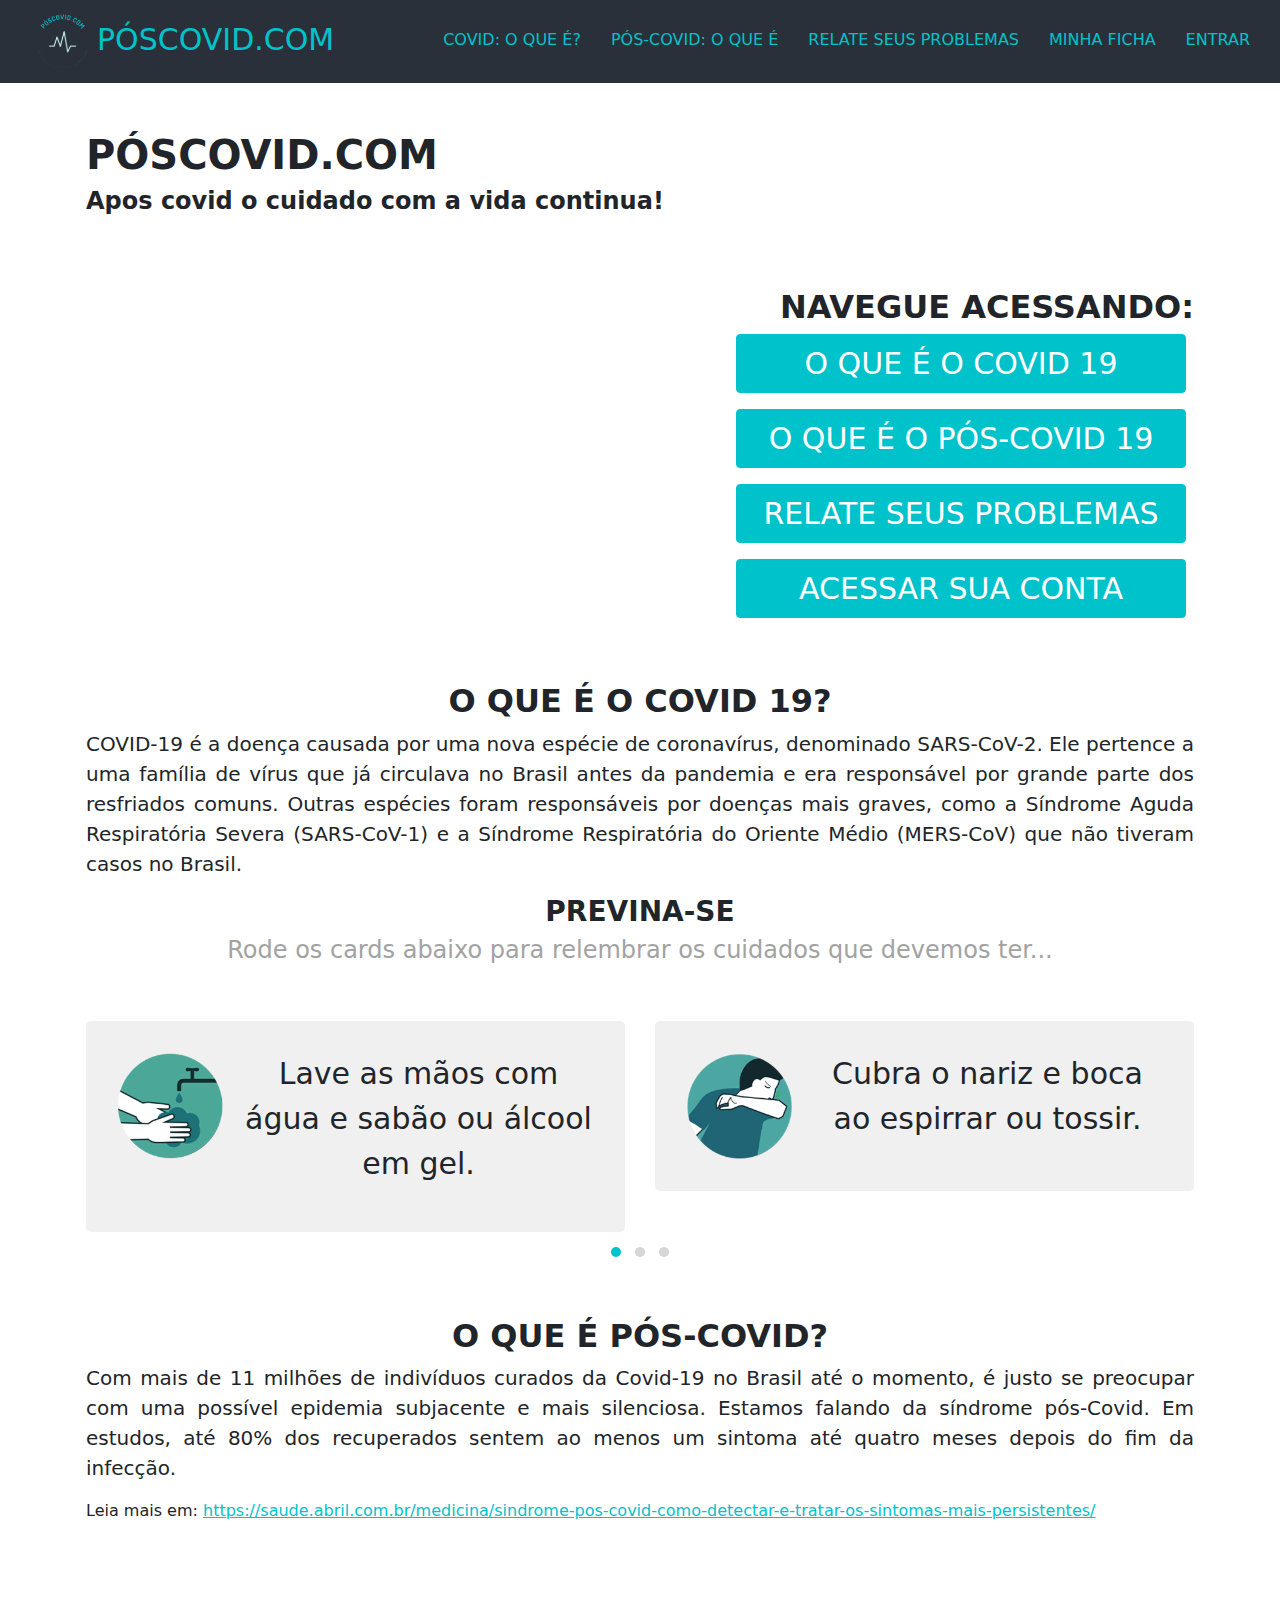
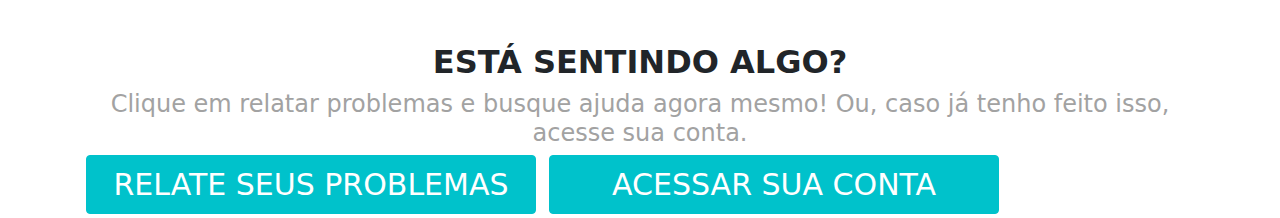
<file: PosCovid/poscovid/index.html>
<!DOCTYPE html>
<html lang="pt-br">
<head>
    <meta charset="UTF-8">
    <meta http-equiv="X-UA-Compatible" content="IE=edge">
    <meta name="viewport" content="width=device-width, initial-scale=1.0">

    <link rel="shortcut icon" href="img/icone.png" type="image/x-icon">

    <!-- CSS -->
    <link rel="stylesheet" href="css/owl/owl.carousel.min.css" />
    <link rel="stylesheet" href="css/owl/owl.theme.default.min.css" />
    <link rel="stylesheet" href="css/main.css">

    <title>PosCovid</title>

</head>
<body>
    <!-- COMEÇO HEADER -->
    <header id="header">

            <nav class="navbar navbar-expand-lg navbar-light" style="background-color: var(--preto);">

                <img src="img/logo-nobg2.png" class="image-fluid" height="67">
                <a class="nav-link active" aria-current="page" href=""> <span> PósCovid.com </span> </a>

                <button class="navbar-toggler" type="button" data-bs-toggle="collapse" data-bs-target="#navbarNav" aria-controls="navbarNav" aria-expanded="false" aria-label="Toggle navigation">
                    <span class="navbar-toggler-icon"></span>
                </button>

                <div class="justify-content-end collapse navbar-collapse" id="navbarNav">
    
                    <ul class="navbar-nav">
                      <li class="nav-item">
                        <a class="nav-link active" aria-current="page" href="#covid" title="Clique para saber o que é o covid 19"> Covid: O que é? </a>
                      </li>
      
                      <li class="nav-item">
                        <a class="nav-link" href="#poscovid" title="Clique para saber o que é o pós-covid">Pós-Covid: O que é</a>
                      </li>
      
                      <li class="nav-item">
                        <a class="nav-link" href="cadastro.html" title="Clique para relatar seus problemas">Relate Seus Problemas</a>
                      </li>

                      <li class="nav-item">
                        <a class="nav-link" href="ficha.php" title="Clique para ver sua ficha">Minha ficha</a>
                      </li>
      
                      <li class="nav-item">
                        <a class="nav-link" href="login.html" title="Possui uma conta? Acesse clicando aqui.">Entrar</a>
                      </li>

                    </ul>
      
                </div>
            </nav>
    </header>

    <!-- FIM HEADER -->

    <!-- COMEÇO MENU -->
    <div id="main"> 

        <div class="titulo">
            <div class="container pt-5">
                    <h1> PósCovid.com </h1>
                    <h4 class="mb-4"> Apos covid o cuidado com a vida continua! </h4>
            </div>
        </div>

        <div class="container ">
          <div class="menu d-flex flex-column align-items-end pt-5">
            <h2 class="title ">Navegue Acessando:</h2>
            <a href="#covid" class="mb-lg-3 button btn btn-primary button-primary d-md-inline-block mb-md-3 mb-2 mr-md-2 mb-3" title="Clique para saber o que é o covid 19"> O que é o covid 19 </a>
            <a href="#poscovid" class="mb-lg-3 button btn btn-primary button-primary d-md-inline-block mb-md-3 mb-2 mr-md-2 mb-3" title="Clique para saber o que é o pós-covid"> O que é o pós-covid 19 </a>
            <a href="cadastro.html" class="mb-lg-3 button btn btn-primary button-primary d-md-inline-block mb-md-3 mb-2 mr-md-2 mb-3" title="Clique para relatar seus problemas"> Relate Seus Problemas </a>
            <a href="login.html" class="mb-lg-3 button btn btn-primary button-primary d-md-inline-block mb-md-3 mb-2 mr-md-2 mb-3" title="Possui uma conta? Acesse clicando aqui."> Acessar sua conta </a>
          </div>
        </div>
    </div>
    <!-- FIM MENU -->

    <!-- COMEÇO COVID -->
    <div id="covid">
      <div class="container pt-5">

        <h2 class="title text-center"> O que é o Covid 19? </h2>
        <p>
          COVID-19 é a doença causada por uma nova espécie de coronavírus, denominado SARS-CoV-2. Ele pertence a uma família de vírus que já circulava no 
          Brasil antes da pandemia e era responsável por grande parte dos resfriados comuns. Outras espécies foram responsáveis por doenças mais graves, como a 
          Síndrome Aguda Respiratória Severa (SARS-CoV-1) e a Síndrome Respiratória do Oriente Médio (MERS-CoV) que não tiveram casos no Brasil.
        </p>

        <!-- COMEÇO PREVENÇÃO -->

        <h3 class="title text-center"> Previna-se </h3>
        <h4 class="subtitle text-center"> Rode os cards abaixo para relembrar os cuidados que devemos ter... </h4>

        <div id="prevencoes" class="block pt-5">
            <div class="owl-carousel owl-theme owl-loaded">
              
              <div>
                <div class="prevencao">
                  <img src="img/maos.png" class="image-fluid"/>
                  <div class="depoimento-texto pl-3">
                    <p>
                      Lave as mãos com água e sabão ou álcool em gel.
                    </p>
                  </div>
                </div>
              </div>

              <div>
                <div class="prevencao">
                  <img src="img/tosse.png" class="image-fluid"/>
                  <div class="depoimento-texto pl-3">
                    <p>
                      Cubra o nariz e boca ao espirrar ou tossir.
                    </p>
                  </div>
                </div>
              </div>

              <div>
                <div class="prevencao">
                  <img src="img/aglomeracao.png" class="image-fluid"/>
                  <div class="depoimento-texto pl-3">
                    <p>
                      Evite aglomerações se estiver doente.
                    </p>
                  </div>
                </div>
              </div>

              <div>
                <div class="prevencao">
                  <img src="img/janela.png" class="image-fluid"/>
                  <div class="depoimento-texto pl-3">
                    <p>
                      Mantenha os ambientes bem ventilados.
                    </p>
                  </div>
                </div>
              </div>

              <div>
                <div class="prevencao">
                  <img src="img/objetos.png" class="image-fluid"/>
                  <div class="depoimento-texto pl-3">
                    <p>
                      Não compartilhe objetos pessoais.
                    </p>
                  </div>
                </div>
              </div>

          </div>
          <!-- FIM PREVENÇÃO -->

          <!-- COMEÇO POSCOVID -->
          <div id="poscovid">
            <h2 class="title text-center pt-5"> O que é Pós-Covid? </h2>
            <p>
              Com mais de 11 milhões de indivíduos curados da Covid-19 no Brasil até o momento, é justo se preocupar com uma possível epidemia subjacente e mais silenciosa. 
              Estamos falando da síndrome pós-Covid. Em estudos, até 80% dos recuperados sentem ao menos um sintoma até quatro meses depois do fim da infecção. 
            </p>
            Leia mais em: 
            <a href="https://saude.abril.com.br/medicina/sindrome-pos-covid-como-detectar-e-tratar-os-sintomas-mais-persistentes/"> 
             https://saude.abril.com.br/medicina/sindrome-pos-covid-como-detectar-e-tratar-os-sintomas-mais-persistentes/
            </a>
          </div>
          <!-- FIM POSCOVID -->
      </div>
    </div>
    <!-- FIM COVID -->

    <!-- COMEÇO MENU FIM -->
    <div id="main">
      <div class="container">

        <h2 class="title text-center"> Está sentindo algo? </h2>
        <h4 class="subtitle text-center">Clique em relatar problemas e busque ajuda agora mesmo! Ou, caso já tenho feito isso, acesse sua conta. </h3>

        <div class="menu">
          <a href="cadastro.html" class="button btn btn-primary button-primary d-md-inline-block d-block mb-md-1 mb-2 mr-md-2" title="Clique para relatar seus problemas"> Relate Seus Problemas </a>
          <a href="login.html" class="button btn btn-primary button-primary d-md-inline-block d-block mb-md-1 mb-2 mr-md-2"> Acessar sua conta </a>
        </div>

      </div>
    </div>
    <!-- FIM MENU FIM -->




    <script src="https://cdn.jsdelivr.net/npm/bootstrap@5.1.1/dist/js/bootstrap.bundle.min.js" integrity="sha384-/bQdsTh/da6pkI1MST/rWKFNjaCP5gBSY4sEBT38Q/9RBh9AH40zEOg7Hlq2THRZ" crossorigin="anonymous"></script>

    <script src="https://cdn.jsdelivr.net/npm/@popperjs/core@2.9.3/dist/umd/popper.min.js" integrity="sha384-W8fXfP3gkOKtndU4JGtKDvXbO53Wy8SZCQHczT5FMiiqmQfUpWbYdTil/SxwZgAN" crossorigin="anonymous"></script>
    <script src="js/bootstrap.min.js" integrity="sha384-skAcpIdS7UcVUC05LJ9Dxay8AXcDYfBJqt1CJ85S/CFujBsIzCIv+l9liuYLaMQ/" crossorigin="anonymous"></script>
    <script src="https://ajax.googleapis.com/ajax/libs/jquery/3.5.1/jquery.min.js"></script>
    <script src="js/owl.carousel.min.js"></script>
    <script src="js/main.js"></script>

</body>
</html>
</file>
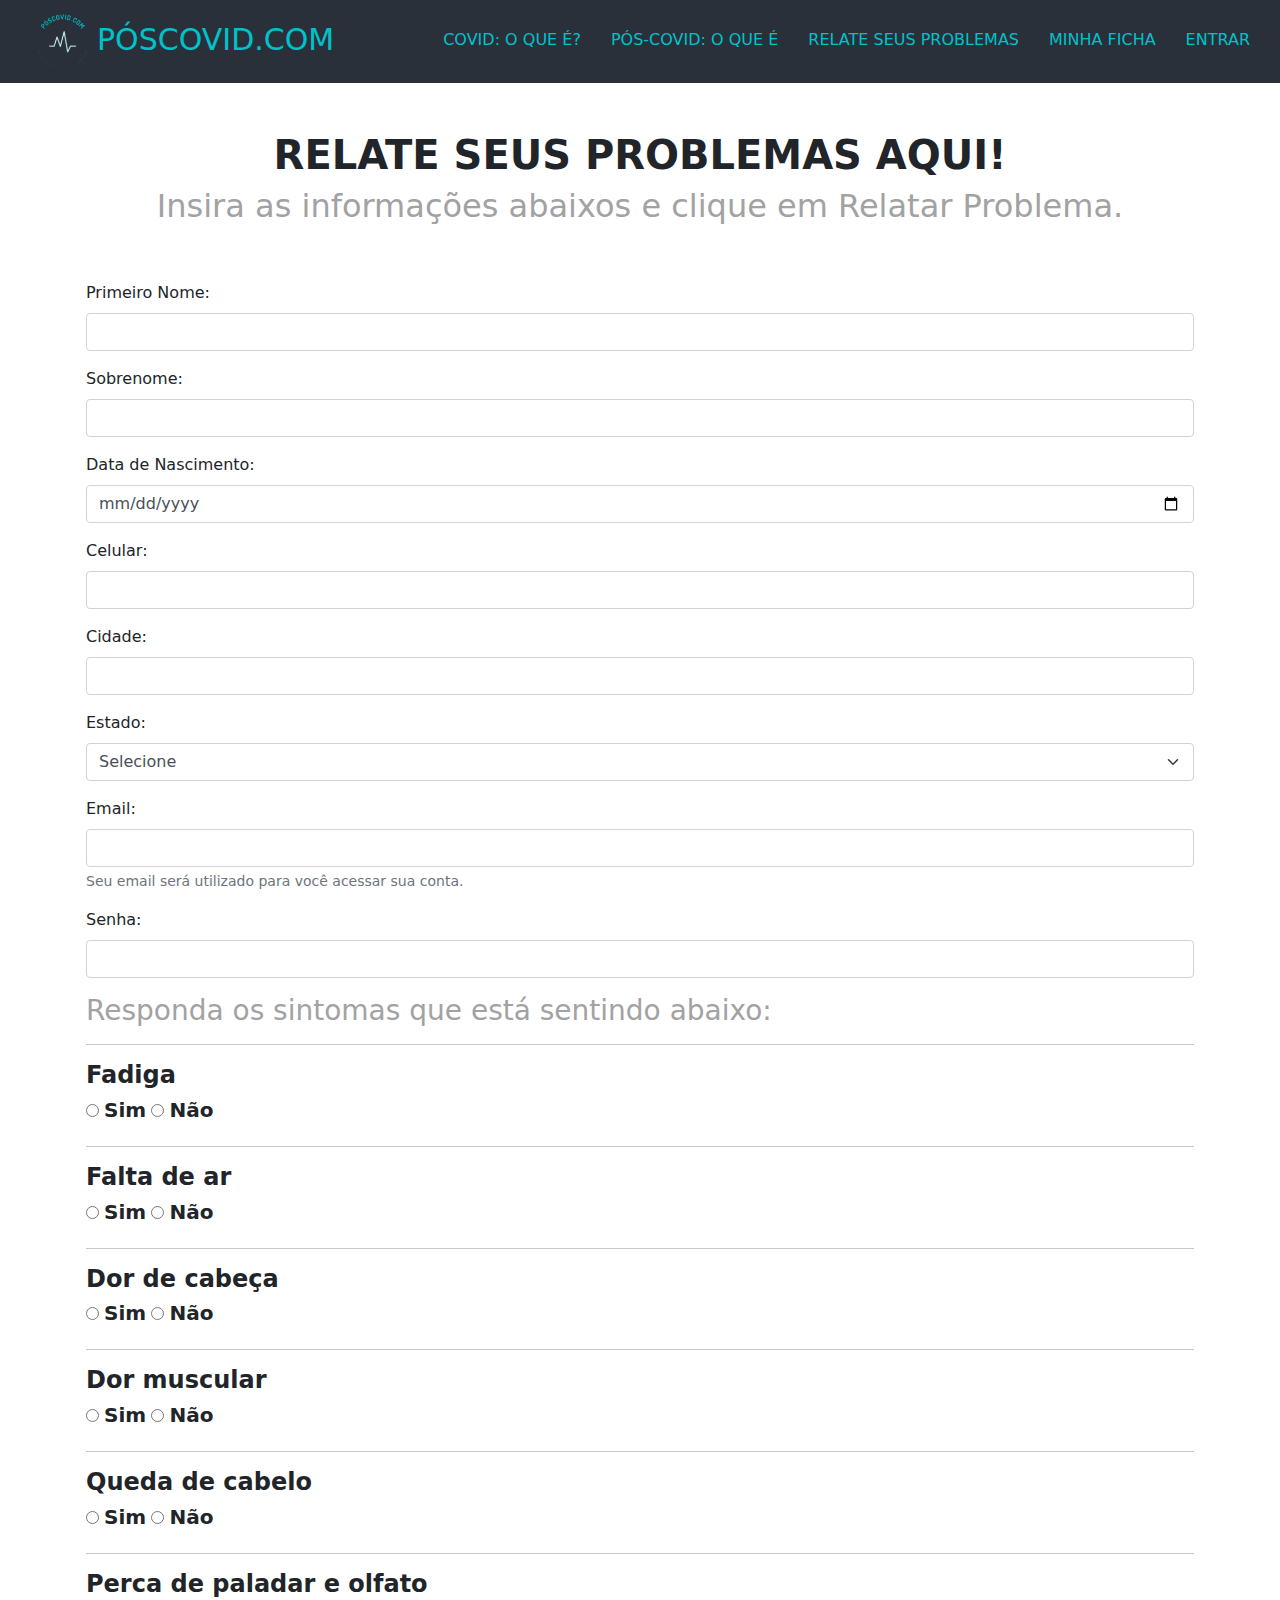
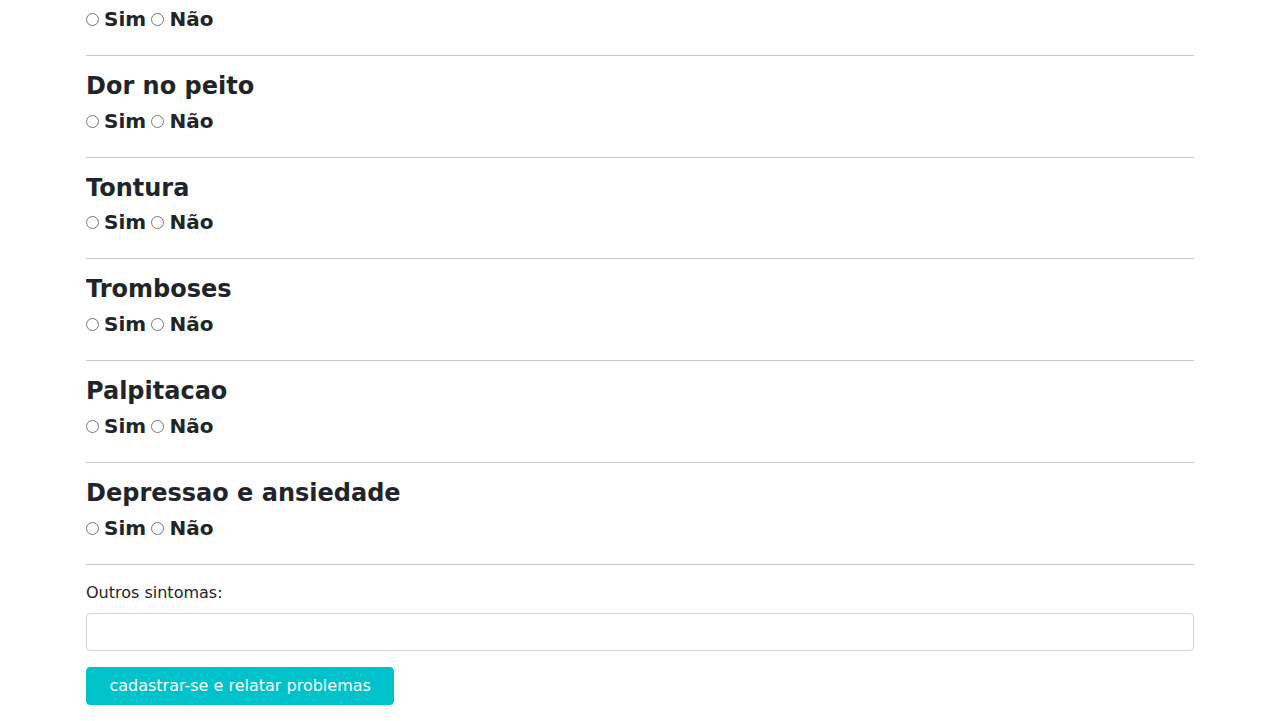
<file: PosCovid/poscovid/cadastro.html>
<!DOCTYPE html>
<html lang="pt-br">
<head>
    <meta charset="UTF-8">
    <meta http-equiv="X-UA-Compatible" content="IE=edge">
    <meta name="viewport" content="width=device-width, initial-scale=1.0">

    <link rel="shortcut icon" href="img/icone.png" type="image/x-icon">

    <!-- CSS -->
    <link rel="stylesheet" href="css/owl/owl.carousel.min.css" />
    <link rel="stylesheet" href="css/owl/owl.theme.default.min.css" />
    <link rel="stylesheet" href="css/main.css">

    <title>PosCovid - Relatar Problema</title>

</head>
<body>
    <!-- COMEÇO HEADER -->
    <header id="header" class="">

            <nav class="navbar navbar-expand-lg navbar-light" style="background-color: var(--preto);">

                <img src="img/logo-nobg2.png" class="image-fluid" height="67">
                <a class="nav-link active" aria-current="page" href="index.html"> <span> PósCovid.com </span> </a>

                <button class="navbar-toggler" type="button" data-bs-toggle="collapse" data-bs-target="#navbarNav" aria-controls="navbarNav" aria-expanded="false" aria-label="Toggle navigation">
                    <span class="navbar-toggler-icon"></span>
                </button>

                <div class="justify-content-end collapse navbar-collapse" id="navbarNav">
    
                    <ul class="navbar-nav">
                      <li class="nav-item">
                        <a class="nav-link active" aria-current="page" href="index.html" title="Clique para saber o que é o covid 19"> Covid: O que é? </a>
                      </li>
      
                      <li class="nav-item">
                        <a class="nav-link" href="index.html">Pós-Covid: O que é</a>
                      </li>
      
                      <li class="nav-item">
                        <a class="nav-link" href="cadastro.html" title="Clique para relatar seus problemas do pós-covid!">Relate Seus Problemas</a>
                      </li>

                      <li class="nav-item">
                        <a class="nav-link" href="ficha.php" title="Clique para ver sua ficha">Minha ficha</a>
                      </li>
      
                      <li class="nav-item">
                        <a class="nav-link" href="login.html" title="Possui uma conta? Acesse clicando aqui.">Entrar</a>
                      </li>

                    </ul>
      
                </div>
            </nav>
    </header>

    <!-- FIM HEADER -->

    <!-- FORMULÁRIO -> usuário -->
    <div id="formulario">
      <div class="container pt-5">

        <h1 class="title text-center"> Relate seus problemas aqui! </h1>
        <h2 class="subtitle text-center"> Insira as informações abaixos e clique em Relatar Problema. </h2>

        <form class="pt-5" action="model/cad_model.php" method="POST">
          <div class="mb-3">
            <label for="nome" class="form-label">Primeiro Nome: </label>
            <input type="text" class="form-control" id="nome" name="nome_usuario" title="Digite seu primeiro nome. Ex: João" required>
          </div>
          <div class="mb-3">
            <label for="sobrenome" class="form-label">Sobrenome: </label>
            <input type="text" class="form-control" id="sobrenome" name="sobrenome_usuario" title="Digite seu sobrenome. Ex: Pereira" required>
          </div>
          <div class="mb-3">
            <label for="nascimento" class="form-label">Data de Nascimento: </label>
            <input type="date" class="form-control" id="nascimento" name="data_nascimento" required>
          </div>
          <div class="mb-3">
            <label for="celular" class="form-label">Celular: </label>
            <input type="number" class="form-control" id="celular" name="celular" title="Digite o seu número de celular. Apenas números">
          </div>
          <div class="mb-3">
            <label for="cidade" class="form-label">Cidade: </label>
            <input type="text" class="form-control" id="cidade" name="cidade" title="Digite o nome de sua cidade." required>
          </div>
          <div class="mb-3">
            <label for="estado" class="form-label">Estado: </label>
            <select  class="form-select" id="estado" name="estado" title="Selecione o seu estado." required>
              <option value="">Selecione</option>
              <option value="AC">Acre</option>
              <option value="AL">Alagoas</option>
              <option value="AP">Amapá</option>
              <option value="AM">Amazonas</option>
              <option value="BA">Bahia</option>
              <option value="CE">Ceará</option>
              <option value="DF">Distrito Federal</option>
              <option value="ES">Espirito Santo</option>
              <option value="GO">Goiás</option>
              <option value="MA">Maranhão</option>
              <option value="MS">Mato Grosso do Sul</option>
              <option value="MT">Mato Grosso</option>
              <option value="MG">Minas Gerais</option>
              <option value="PA">Pará</option>
              <option value="PB">Paraíba</option>
              <option value="PR">Paraná</option>
              <option value="PE">Pernambuco</option>
              <option value="PI">Piauí</option>
              <option value="RJ">Rio de Janeiro</option>
              <option value="RN">Rio Grande do Norte</option>
              <option value="RS">Rio Grande do Sul</option>
              <option value="RO">Rondônia</option>
              <option value="RR">Roraima</option>
              <option value="SC">Santa Catarina</option>
              <option value="SP">São Paulo</option>
              <option value="SE">Sergipe</option>
              <option value="TO">Tocantins</option>
            </select>
          </div>

          <!-- ENDEREÇO PESSOAL NÃO UTILIZADO 
          <div class="mb-3">
            <label for="bairro" class="form-label">Bairro: </label>
            <input type="text" class="form-control" id="bairro" title="Digite o nome de seu bairro.">
          </div>
          <div class="mb-3">
            <label for="rua" class="form-label">Rua: </label>
            <input type="text" class="form-control" id="rua" title="Digite o nome de sua rua.">
          </div>
          <div class="mb-3">
            <label for="bairro" class="form-label">Número: </label>
            <input type="text" class="form-control" id="bairro" title="Digite o nome de seu bairro.">
          </div>
          -->

          <!-- PARA O LOGIN -->
          <div class="mb-3">
            <label for="email" class="form-label">Email:</label>
            <input type="email" class="form-control" id="email" name="email" aria-describedby="emailHelp" title="Digite seu email. Isso será utilizado para acessar sua conta." required>
            <div id="emailHelp" class="form-text">Seu email será utilizado para você acessar sua conta.</div>
          </div>
          <div class="mb-3">
            <label for="senha" class="form-label">Senha: </label>
            <input type="password" class="form-control" id="senha" name="senha" title="Cuidado, não possuimos recuperação de senha...">
          </div>

          <!-- SINTOMAS isso vai pra tabela ficha -->
          <h3 class="subtitle"> Responda os sintomas que está sentindo abaixo: </h3>

          <hr>

          <div class="mb-3  ">
            <h4> Fadiga </h4>
            <input type="radio" id="lbfadiga" name="fadiga" value="true">  
            <label for="lbfadiga"> <h5> Sim </h5>  </label>
            <input type="radio" id="lbfadigan" name="fadiga" value="false"> 
            <label for="lbfadigan"><h5> Não </h5></label>
          </div>

          <hr>

          <div class="mb-3  ">
            <h4> Falta de ar </h4>
            <input type="radio" id="lbfalta_de_ar" name="falta_de_ar" value="true">  
            <label for="lbfalta_de_ar"> <h5> Sim </h5>  </label>
            <input type="radio" id="lbfalta_de_arn" name="falta_de_ar" value="false"> 
            <label for="lbfalta_de_arn"><h5> Não </h5></label>
          </div>

          <hr>
          
          <div class="mb-3  ">
            <h4> Dor de cabeça </h4>
            <input type="radio" id="lbfdor_cabeca" name="dor_cabeca" value="true">  
            <label for="lbdor_cabeca"> <h5> Sim </h5>  </label>
            <input type="radio" id="lbdor_cabecan" name="dor_cabeca" value="false"> 
            <label for="lbdor_cabecan"><h5> Não </h5></label>
          </div>

          <hr>
          
          <div class="mb-3  ">
            <h4> Dor muscular </h4>
            <input type="radio" id="lbdor_muscular" name="dor_muscular" value="true">  
            <label for="lbdor_muscular"> <h5> Sim </h5>  </label>
            <input type="radio" id="lbdor_muscularn" name="dor_muscular" value="false"> 
            <label for="lbdor_muscularn"><h5> Não </h5></label>
          </div>

          <hr>

          <div class="mb-3  ">
            <h4> Queda de cabelo </h4>
            <input type="radio" id="lbqueda_cabelo" name="queda_cabelo" value="true">  
            <label for="lbqueda_cabelo"> <h5> Sim </h5>  </label>
            <input type="radio" id="lbqueda_cabelon" name="queda_cabelo" value="false"> 
            <label for="lbqueda_cabelon"><h5> Não </h5></label>
          </div>

          <hr>

          <div class="mb-3  ">
            <h4> Perca de paladar e olfato </h4>
            <input type="radio" id="lbpaladar_olfato" name="paladar_olfato" value="true">  
            <label for="lbpaladar_olfato"> <h5> Sim </h5>  </label>
            <input type="radio" id="lbpaladar_olfaton" name="paladar_olfato" value="false"> 
            <label for="lbpaladar_olfaton"><h5> Não </h5></label>
          </div>

          <hr>

          <div class="mb-3  ">
            <h4> Dor no peito </h4>
            <input type="radio" id="lbdor_peito" name="dor_peito" value="true">  
            <label for="lbdor_peito"> <h5> Sim </h5>  </label>
            <input type="radio" id="lbdor_peiton" name="dor_peito" value="false"> 
            <label for="lbdor_peiton"><h5> Não </h5></label>
          </div>

          <hr>

          <div class="mb-3  ">
            <h4> Tontura </h4>
            <input type="radio" id="lbtontura" name="tontura" value="true">  
            <label for="lbtontura"> <h5> Sim </h5>  </label>
            <input type="radio" id="lbtonturan" name="tontura" value="false"> 
            <label for="lbtonturan"><h5> Não </h5></label>
          </div>

          <hr>

          <div class="mb-3  ">
            <h4> Tromboses </h4>
            <input type="radio" id="lbtromboses" name="tromboses" value="true">  
            <label for="lbtromboses"> <h5> Sim </h5>  </label>
            <input type="radio" id="lbtrombosesn" name="tromboses" value="false"> 
            <label for="lbtrombosesn"><h5> Não </h5></label>
          </div>

          <hr>

          <div class="mb-3  ">
            <h4> Palpitacao </h4>
            <input type="radio" id="lbpalpitacao" name="palpitacao" value="true">  
            <label for="lbpalpitacao"> <h5> Sim </h5>  </label>
            <input type="radio" id="lbpalpitacaon" name="palpitacao" value="false"> 
            <label for="lbpalpitacaon"><h5> Não </h5></label>
          </div>

          <hr>

          <div class="mb-3  ">
            <h4> Depressao e ansiedade </h4>
            <input type="radio" id="lbdepressao_ansiedade" name="depressao_ansiedade" value="true">  
            <label for="lbdepressao_ansiedade"> <h5> Sim </h5>  </label>
            <input type="radio" id="lbdepressao_ansiedaden" name="depressao_ansiedade" value="false"> 
            <label for="lbdepressao_ansiedaden"><h5> Não </h5></label>
          </div>

          <hr>

          <div class="mb-3">
            <label for="outros" class="form-label">Outros sintomas: </label>
            <input type="text" class="form-control" id="outros" name="outros" title="Digite outras coisas que você esta sentindo.">
          </div>
          <!-- FIM SINTOMAS -->
          <button type="submit" class="mb-lg-3 button btn btn-primary button-primary d-md-inline-block mb-md-3 mb-2 mr-md-2 mb-3"> Cadastrar-se e relatar problemas </button>
        </form>

      </div>
    </div>
    <!-- FIM FORMULÁRIO -->

    <script src="https://cdn.jsdelivr.net/npm/bootstrap@5.1.1/dist/js/bootstrap.bundle.min.js" integrity="sha384-/bQdsTh/da6pkI1MST/rWKFNjaCP5gBSY4sEBT38Q/9RBh9AH40zEOg7Hlq2THRZ" crossorigin="anonymous"></script>

    <script src="https://cdn.jsdelivr.net/npm/@popperjs/core@2.9.3/dist/umd/popper.min.js" integrity="sha384-W8fXfP3gkOKtndU4JGtKDvXbO53Wy8SZCQHczT5FMiiqmQfUpWbYdTil/SxwZgAN" crossorigin="anonymous"></script>
    <script src="js/bootstrap.min.js" integrity="sha384-skAcpIdS7UcVUC05LJ9Dxay8AXcDYfBJqt1CJ85S/CFujBsIzCIv+l9liuYLaMQ/" crossorigin="anonymous"></script>
    <script src="https://ajax.googleapis.com/ajax/libs/jquery/3.5.1/jquery.min.js"></script>
    <script src="js/owl.carousel.min.js"></script>
    <script src="js/main.js"></script>

</body>
</html>
</file>
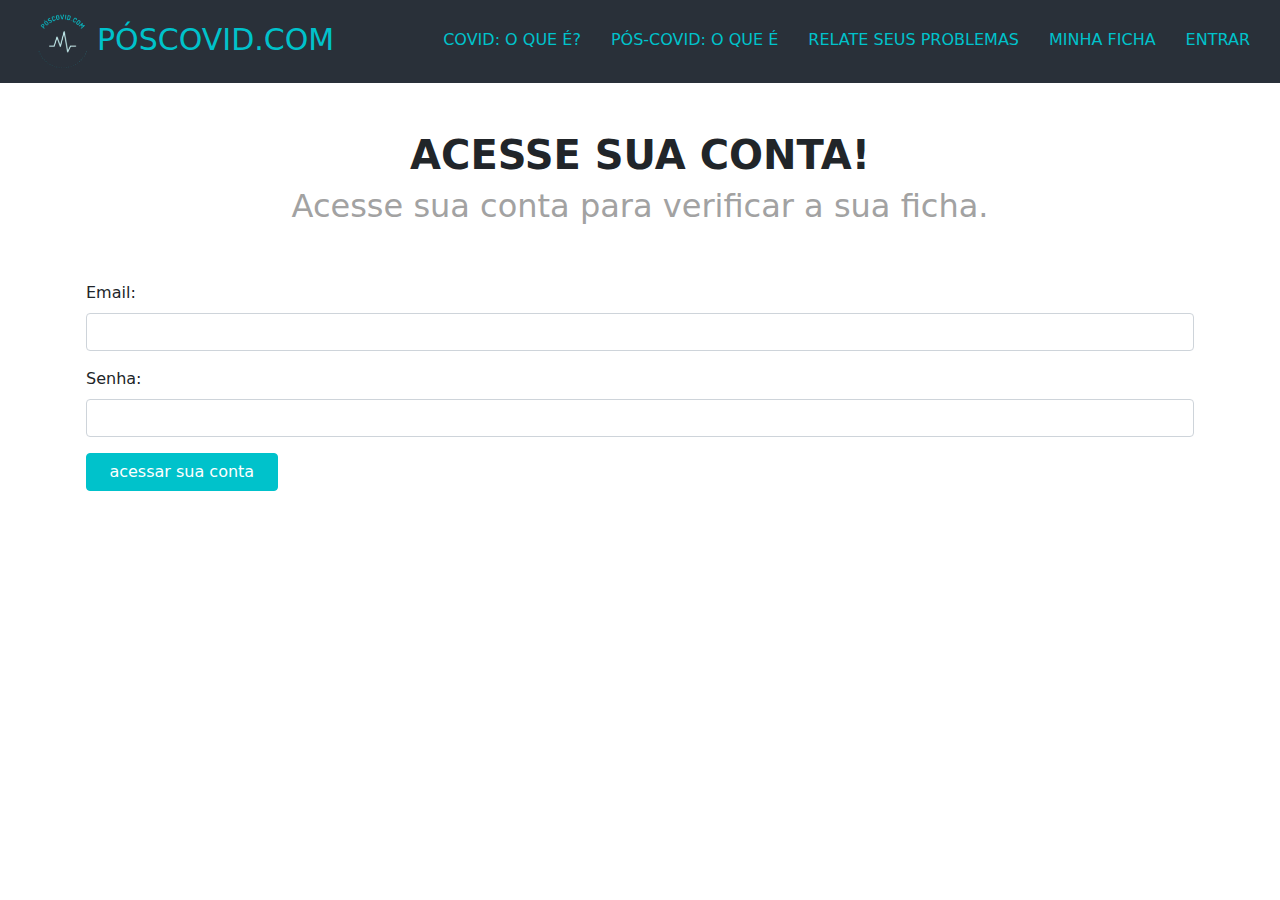
<file: PosCovid/poscovid/login.html>
<!DOCTYPE html>
<html lang="pt-br">
<head>
    <meta charset="UTF-8">
    <meta http-equiv="X-UA-Compatible" content="IE=edge">
    <meta name="viewport" content="width=device-width, initial-scale=1.0">

    <link rel="shortcut icon" href="img/icone.png" type="image/x-icon">

    <!-- CSS -->
    <link rel="stylesheet" href="css/owl/owl.carousel.min.css" />
    <link rel="stylesheet" href="css/owl/owl.theme.default.min.css" />
    <link rel="stylesheet" href="css/main.css">

    <title>PosCovid - Entrar</title>

</head>
<body>
    <!-- COMEÇO HEADER -->
    <header id="header" class="">

            <nav class="navbar navbar-expand-lg navbar-light" style="background-color: var(--preto);">

                <img src="img/logo-nobg2.png" class="image-fluid" height="67">
                <a class="nav-link active" aria-current="page" href="index.html"> <span> PósCovid.com </span> </a>

                <button class="navbar-toggler" type="button" data-bs-toggle="collapse" data-bs-target="#navbarNav" aria-controls="navbarNav" aria-expanded="false" aria-label="Toggle navigation">
                    <span class="navbar-toggler-icon"></span>
                </button>

                <div class="justify-content-end collapse navbar-collapse" id="navbarNav">
    
                    <ul class="navbar-nav">
                      <li class="nav-item">
                        <a class="nav-link active" aria-current="page" href="index.html" title="Clique para saber o que é o covid 19"> Covid: O que é? </a>
                      </li>
      
                      <li class="nav-item">
                        <a class="nav-link" href="index.html">Pós-Covid: O que é</a>
                      </li>
      
                      <li class="nav-item">
                        <a class="nav-link" href="cadastro.html" title="Clique para relatar seus problemas do pós-covid!">Relate Seus Problemas</a>
                      </li>

                      <li class="nav-item">
                        <a class="nav-link" href="ficha.php" title="Clique para ver sua ficha">Minha ficha</a>
                      </li>
      
                      <li class="nav-item">
                        <a class="nav-link" href="login.html" title="Possui uma conta? Acesse clicando aqui.">Entrar</a>
                      </li>

                    </ul>
      
                </div>
            </nav>
    </header>

    <!-- FIM HEADER -->

    <!-- FORMULÁRIO -> usuário -->
    <div id="formulario">
      <div class="container pt-5">

        <h1 class="title text-center"> Acesse sua conta! </h1>
        <h2 class="subtitle text-center"> Acesse sua conta para verificar a sua ficha. </h2>

        <form class="pt-5" action="model/login.php" method="POST">

          <div class="mb-3">
            <label for="email" class="form-label">Email:</label>
            <input type="email" class="form-control" id="email" name="email" aria-describedby="emailHelp" title="Digite seu email para acessar sua conta." required>
          </div>
          <div class="mb-3">
            <label for="senha" class="form-label">Senha: </label>
            <input type="password" class="form-control" id="senha" name="senha" title="Cuidado, não possuimos recuperação de senha...">
          </div>

          <button type="submit" class="mb-lg-3 button btn btn-primary button-primary d-md-inline-block mb-md-3 mb-2 mr-md-2 mb-3"> Acessar sua conta </button>
        </form>
      </div>
    </div>

    <!-- FIM FORMULÁRIO -->

    <script src="https://cdn.jsdelivr.net/npm/bootstrap@5.1.1/dist/js/bootstrap.bundle.min.js" integrity="sha384-/bQdsTh/da6pkI1MST/rWKFNjaCP5gBSY4sEBT38Q/9RBh9AH40zEOg7Hlq2THRZ" crossorigin="anonymous"></script>

    <script src="https://cdn.jsdelivr.net/npm/@popperjs/core@2.9.3/dist/umd/popper.min.js" integrity="sha384-W8fXfP3gkOKtndU4JGtKDvXbO53Wy8SZCQHczT5FMiiqmQfUpWbYdTil/SxwZgAN" crossorigin="anonymous"></script>
    <script src="js/bootstrap.min.js" integrity="sha384-skAcpIdS7UcVUC05LJ9Dxay8AXcDYfBJqt1CJ85S/CFujBsIzCIv+l9liuYLaMQ/" crossorigin="anonymous"></script>
    <script src="https://ajax.googleapis.com/ajax/libs/jquery/3.5.1/jquery.min.js"></script>
    <script src="js/owl.carousel.min.js"></script>
    <script src="js/main.js"></script>

</body>
</html>
</file>
<file: PosCovid/poscovid/css/main.css>
@import url(bootstrap.min.css);
@import url(colors.css);
@import url(global.css);
@import url(custom.css);
@import url(responsive.css);
</file>
